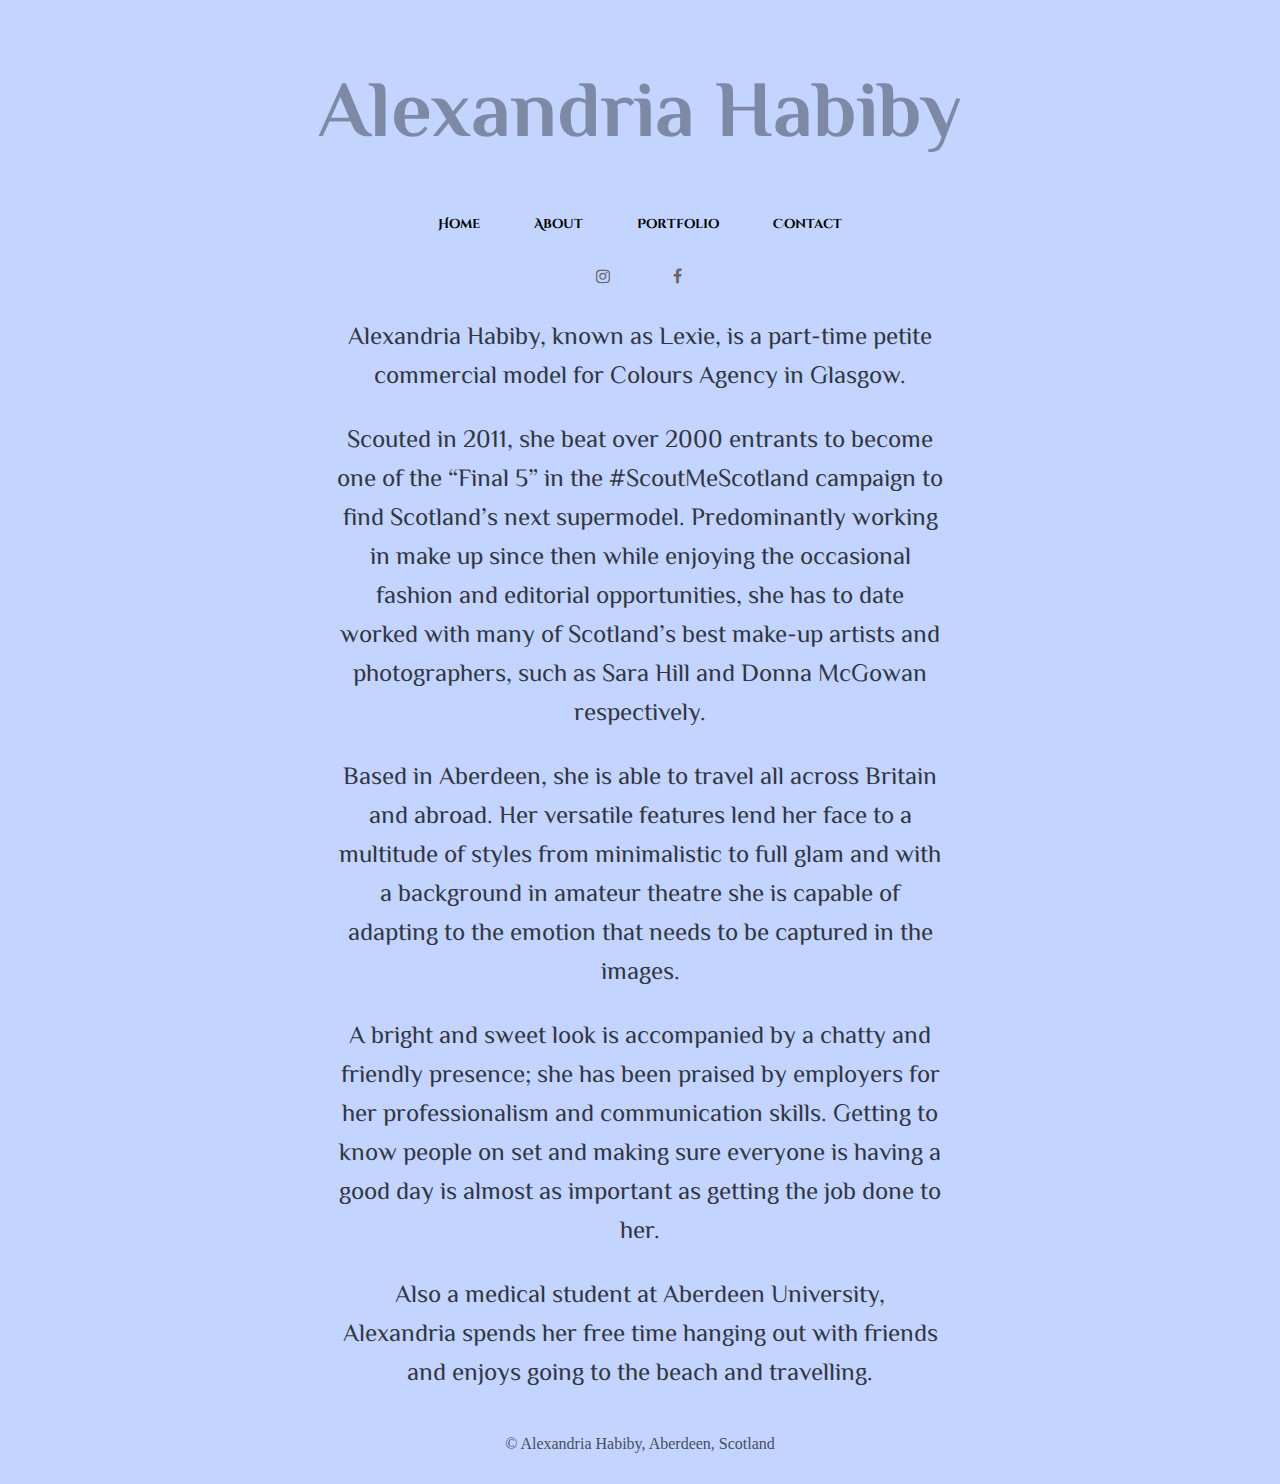
<file: about.html>
<!doctype html>
<html>

<head>
	<meta name="viewport" content="width=device-width, initial-scale=1.0">
	<meta charset="utf-8">
	<title>about</title>
	<link rel="stylesheet" href="style.css"> 
	<link rel="preconnect" href="https://fonts.gstatic.com">
	<link href="https://fonts.googleapis.com/css2?family=El+Messiri&display=swap" rel="stylesheet">
	<link href="https://fonts.googleapis.com/css2?family=Cinzel+Decorative&display=swap" rel="stylesheet">
	<link rel="stylesheet" href="https://cdnjs.cloudflare.com/ajax/libs/font-awesome/4.7.0/css/font-awesome.min.css">
</head>

<body>
	
	<div class="header">
		<h1> Alexandria Habiby</h1>
	</div>
	
	<div class="tabs">
		<a href="index.html"><button class="button">Home</button></a>
		<a href="about.html"><button class="button">About</button></a>
		<a href="portfolio.html"><button class="button">Portfolio</button></a>
		<a href="contact.html"><button class="button">Contact</button>
	</div>	
		
		
	<div class="socials">
		<a href="https://www.instagram.com/lexiehabiby/" class="fa fa-instagram"></a>
		<a href="https://www.facebook.com/lexhaaaa" class="fa fa-facebook"></a>	
	</div>
	
	<div class="p">
		
		<p style="text-align:center"> Alexandria Habiby, known as Lexie, is a part-time petite commercial model for Colours Agency in Glasgow.  
		</p>
		
		<p style="text-align:center"> Scouted in 2011, she beat over 2000 entrants to become one of the “Final 5” in the #ScoutMeScotland campaign to find Scotland’s next supermodel. Predominantly working in make up since then while enjoying the occasional fashion and editorial opportunities, she has to date worked with many of Scotland’s best make-up artists and photographers, such as Sara Hill and Donna McGowan respectively.
		</p>
		
		<p style="text-align:center">	Based in Aberdeen, she is able to travel all across Britain and abroad. Her versatile features lend her face to a multitude of styles from minimalistic to full glam and with a background in amateur theatre she is capable of adapting to the emotion that needs to be captured in the images.
		</p>
		
		<p style="text-align:center">A bright and sweet look is accompanied by a chatty and friendly presence; she has been praised by employers for her professionalism and communication skills. Getting to know people on set and making sure everyone is having a good day is almost as important as getting the job done to her.
		</p>
		
		<p style="text-align:center">Also a medical student at Aberdeen University, Alexandria spends her free time hanging out with friends and enjoys going to the beach and travelling.
		</p>
	
	</div>
		
	<footer class="footer">
		<p>© Alexandria Habiby, Aberdeen, Scotland </p>
	</footer>
		
</body>
</html>
</file>
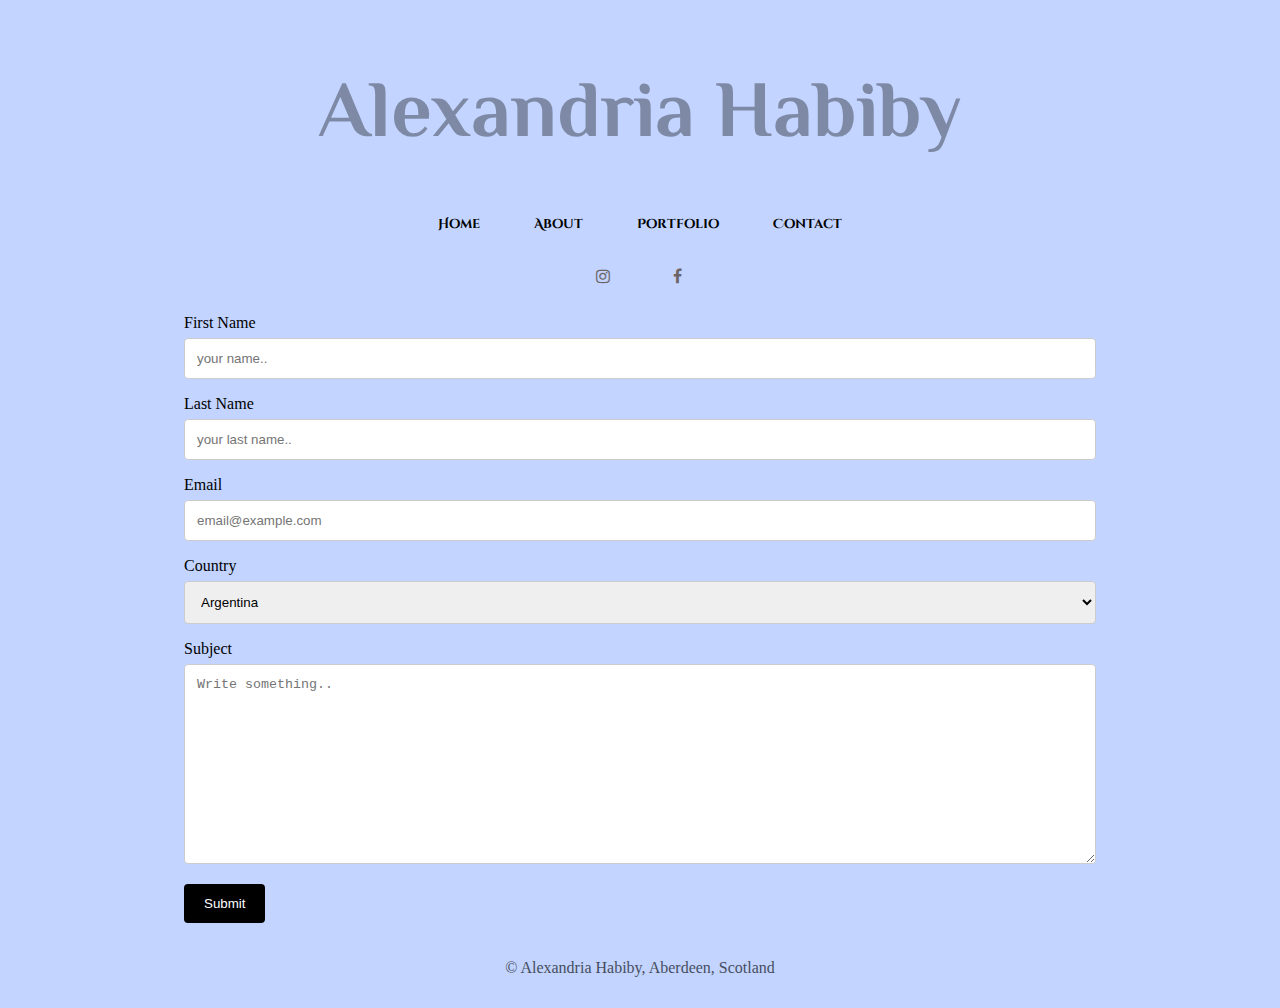
<file: contact.html>
<!doctype html>
<html>
<head>
	<meta name="viewport" content="width=device-width, initial-scale=1.0">
	<meta charset="utf-8">
	<title>Contact</title>
	<link rel="stylesheet" href="style.css"> 
	<link rel="preconnect" href="https://fonts.gstatic.com">
	<link href="https://fonts.googleapis.com/css2?family=El+Messiri&display=swap" rel="stylesheet">
	<link href="https://fonts.googleapis.com/css2?family=Cinzel+Decorative&display=swap" rel="stylesheet">
	<link rel="stylesheet" href="https://cdnjs.cloudflare.com/ajax/libs/font-awesome/4.7.0/css/font-awesome.min.css">    
</head>

<body>
	
	<div class="header">
		<h1> Alexandria Habiby</h1>
	</div>
	
	<div class="tabs">
		<a href="index.html"><button class="button">Home</button></a>
		<a href="about.html"><button class="button">About</button></a>
		<a href="portfolio.html"><button class="button">Portfolio</button></a>
		<a href="contact.html"><button class="button">Contact</button></a>
	</div>	
	
	<div class="socials">
		<a href="https://www.instagram.com/lexiehabiby/" class="fa fa-instagram"></a>	
		<a href="https://www.facebook.com/lexhaaaa" class="fa fa-facebook"></a>
	</div>
	
	<div class="container">
		<form action="action_page.php">
			
			<label for="fname">First Name</label>
			<input type="text" id="fname" name="firstname" placeholder="your name..">
			
			<label for="lname">Last Name</label>
			<input type="text" id="lname" name="lastname" placeholder="your last name..">
			
			<label for="email">Email</label>
			<input type="text" id="email" name="email" placeholder="email@example.com">
			
			<label for="country">Country</label>
			<select id="country" name="country">
				<option value="argentina">Argentina</option>
				<option value="australia">Australia</option>
				<option value="austria">Austria</option>
				<option value="belgium">Belgium</option>
				<option value="bolivia">Bolivia</option>
				<option value="brazil">Brazil</option>
				<option value="canada">Canada</option>
				<option value="chile">Chile</option>
				<option value="china">China</option>
				<option value="colombia">Colombia</option>
				<option value="cuba">Cuba</option>
				<option value="democratic republic of the congo">Democratic Republic of the Congo</option>
				<option value="denmark">Denmark</option>
				<option value="ecuador">Ecuador</option>
				<option value="egypt">Egypt</option>
				<option value="finland">Finland</option>
				<option value="france">France</option>
				<option value="gabon">Gabon</option>
				<option value="germany">Germany</option>
				<option value="greece">Greece</option>
				<option value="usa">Hungary</option>
				<option value="india">India</option>
				<option value="indonesia">Indonesia</option>
				<option value="ireland">Ireland</option>
				<option value="israel">Israel</option>
				<option value="italy">Italy</option>
				<option value="japan">Japan</option>
				<option value="kenya">Kenya</option>
				<option value="kuwait">Kuwait</option>
				<option value="laos">Laos</option>
				<option value="latvia">Latvia</option>
				<option value="lebanon">Lebanon</option>
				<option value="libya">Libya</option>
				<option value="mexico">Mexico</option>
				<option value="netherlands">Netherlands</option>
				<option value="new zealand">New Zealand</option>
				<option value="nigeria">Nigeria</option>
				<option value="norway">Norway</option>
				<option value="peru">Peru</option>
				<option value="poland">Poland</option>
				<option value="usa">Portugal</option>
				<option value="qatar">Qatar</option>
				<option value="russia">Russia</option>
				<option value="saudi arabia">Saudi Arabia</option>
				<option value="singapore">Singapore</option>
				<option value="south africa">South Africa</option>
				<option value="south korea">South Korea</option>
				<option value="spain">Spain</option>
				<option value="sweden">Sweden</option>
				<option value="switzerland">Switzerlnd</option>
				<option value="Tanzania">Tanzania</option>
				<option value="thailand">Thailand</option>
				<option value="turkey">Turkey</option>
				<option value="ukraine">Ukraine</option>
				<option value="usa">United Arab Emirates</option>
				<option value="united kingdom">United Kingdom</option>
				<option value="usa">United States of America</option>
				<option value="uruguay">Uruguay</option>
				<option value="venezuela">Venezuela</option>
				<option value="vietnam">Vietnam</option>
				<option value="zimbabwe">Zimbabwe</option>
				<option value="other">Other...</option>
		
			
			</select>
			<label for="subject">Subject</label>
    <textarea id="subject" name="subject" placeholder="Write something.." style="height:200px"></textarea>

    <input type="submit" value="Submit">

  </form>
</div>

	<footer class="footer">
		<p>© Alexandria Habiby, Aberdeen, Scotland </p>
	</footer>

</body>
</html>
</file>
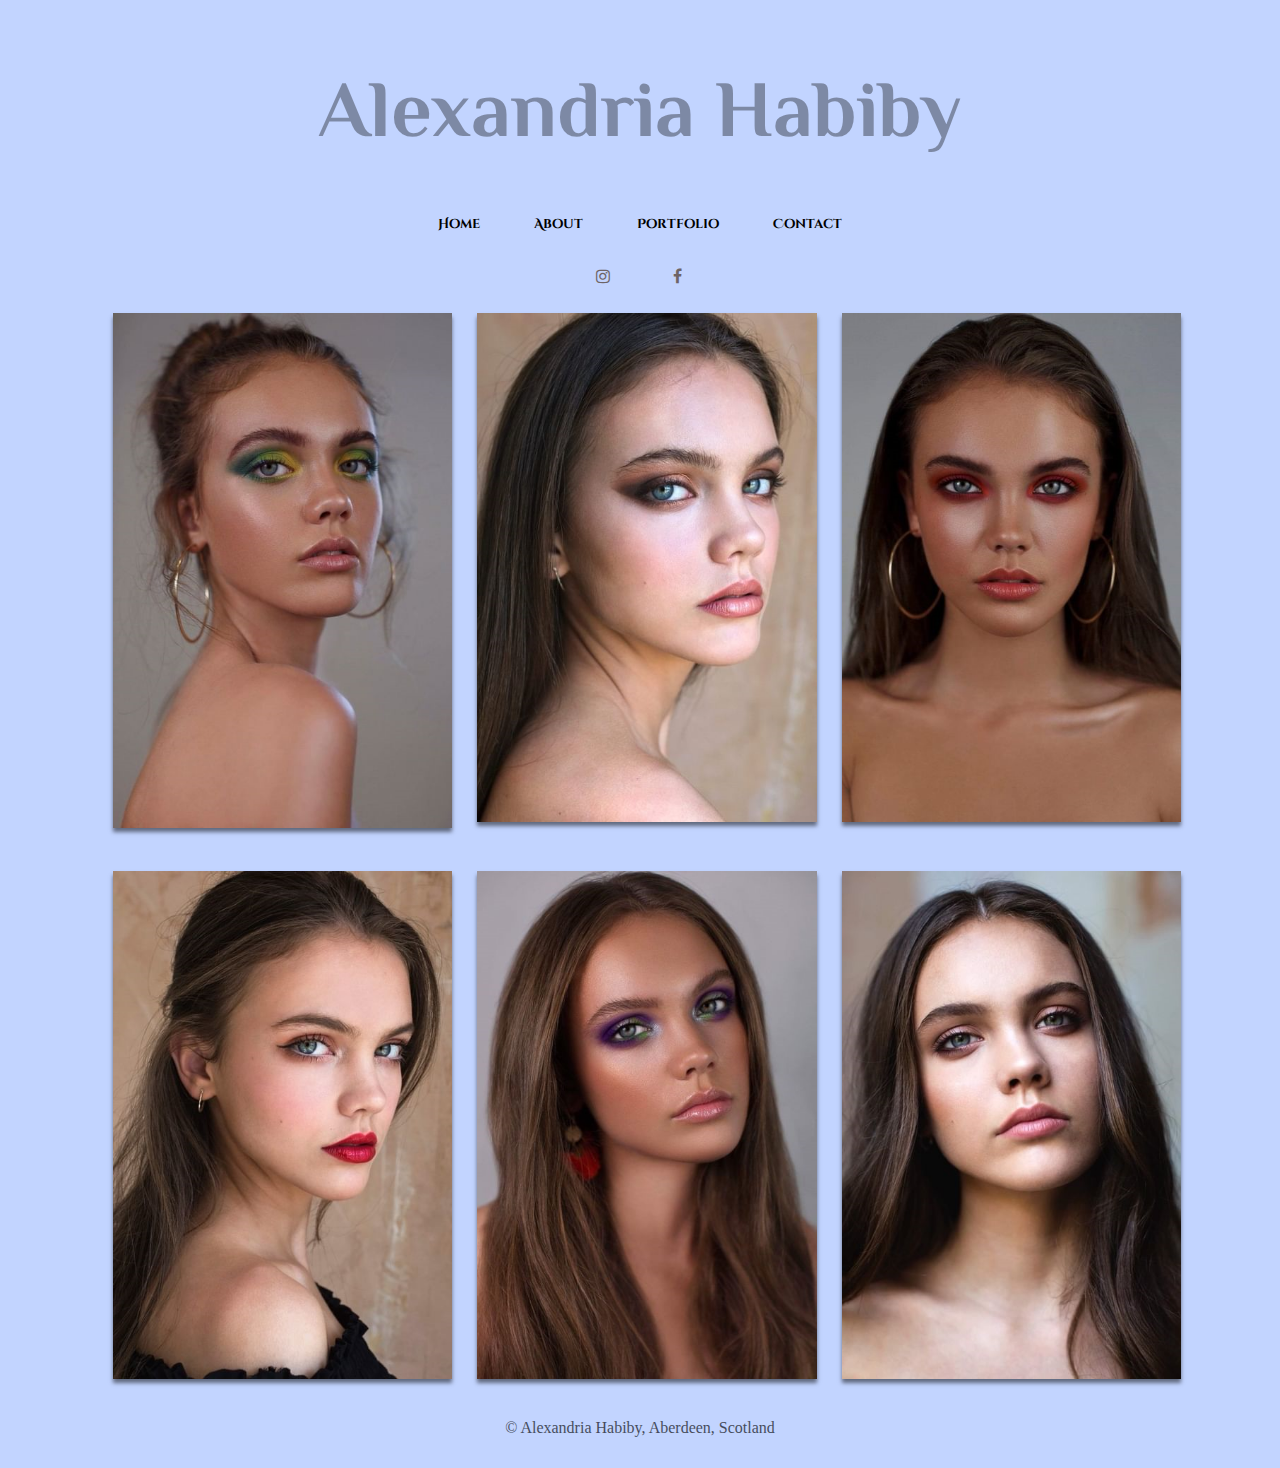
<file: portfolio.html>
<!doctype html>
<html>
<head>
	<meta name="viewport" content="width=device-width, initial-scale=1.0">
	<meta charset="utf-8">
	<meta name="keywords" content="HTML, CSS, JavaScript">
	<title>portfolio</title>
	<link rel="stylesheet" href="style.css"> 
	<link rel="preconnect" href="https://fonts.gstatic.com">
	<link href="https://fonts.googleapis.com/css2?family=El+Messiri&display=swap" rel="stylesheet">
	<link href="https://fonts.googleapis.com/css2?family=Cinzel+Decorative&display=swap" rel="stylesheet">
	<link rel="stylesheet" href="https://cdnjs.cloudflare.com/ajax/libs/font-awesome/4.7.0/css/font-awesome.min.css">   
</head>

<body>
	
	<div class="header">
		<h1> Alexandria Habiby</h1>
	</div>
	
	<div class="tabs">
		<a href="index.html"><button class="button">Home</button></a>
		<a href="about.html"><button class="button">About</button></a>
		<a href="portfolio.html"><button class="button">Portfolio</button></a>
		<a href="contact.html"><button class="button">Contact</button></a>
	</div>	
	
	<div class="socials">
		<a href="https://www.instagram.com/lexiehabiby/" class="fa fa-instagram"></a>	
		<a href="https://www.facebook.com/lexhaaaa" class="fa fa-facebook"></a>
	</div>
	
	<div class="photo">
		<div class="col">
			<img class="port1" src="img/boop 5.png">
		</div>
			
		<div class="col">
			<img class="port1" src="img/boop 8.png">
		</div>
		
		<div class="col">
			<img class="port1" src="img/boop 6.png">
		</div>
		
		<div class="col">
			<img class="port1" src="img/beepp.png">
		</div>
		
		<div class="col">
			<img class="port1" src="img/boop 7.png">
		</div>
		
		<div class="col">
			<img class="port1" src="img/boop 9.png">
		</div>
		
	
	</div>
		
	<footer class="footer">
		<p>© Alexandria Habiby, Aberdeen, Scotland </p>
	</footer>
	
	
	
	
	


	
	
	
	
	
</body>
</html>
</file>
<file: style.css>
@charset "utf-8";
/* CSS Document */


html {
	width: 100%;
	height: 100%;
}


body {
	margin: auto;
	width: 95%;
	height: 100%;
	background-color: #C2D4FF
}



.tabs {
	text-align: center;
}


.button {
	border: none;
	background-color: inherit;
	padding: 25px;
	font-size: 13px;
	font-weight: bold;
	font-family: 'Cinzel Decorative', cursive;
	cursor: pointer;
}


.button:hover {
	color: #9B9FB5;
}

.fa {
	padding: 10px;
	font-size: 30px;
	width: 50px;
	text-align: center;
	text-decoration: none;
}

.fa-facebook {    
  color:#6D6466;  
}  

.fa-instagram {   
  color:#6D6466;  
} 

.header h1 {
	text-align: center;
	font-family: 'El Messiri', sans-serif;
	font-size: 80px;
	margin-bottom: 10px;
	opacity: 35%;
}

.socials{
	text-align: center;
}

.photo {
	width: 90%;
	margin-left: auto;
	margin-right: auto;
	display: table;
}

.photo img {
	width: 100%;
	margin: 2%;
	box-shadow: 0px 4px 4px rgba(0, 0, 0, 0.5);
}

.footer {
	text-align: center;
	opacity: 65%;
	padding-bottom: 15px;	
}

.paragraph {
	align-content: center;
}
	
input[type=text], select, textarea {
	width: 100%;
	padding: 12px;
	border: 1px solid #ccc;
	border-radius: 4px;
	box-sizing: border-box;
	margin-top: 6px;
	margin-bottom: 16px;
	resize: vertical;
}

input[type=submit] {
	background-color: black;
	color: white;
	padding: 12px 20px;
	border: none;
	border-radius: 4px;
	cursor: pointer;
}

input[type=submit]:hover {
	background-color: #4A5759;
}

.container {
	margin-left: auto;
	margin-right: auto;
	width: 75%;
	border-radius: 5px;
	padding: 20px;
	display: table;
}

img:hover{
	color: #424242; 
	-webkit-transition: all .3s ease-in;
	-moz-transition: all .3s ease-in;
  	-ms-transition: all .3s ease-in;
  	-o-transition: all .3s ease-in;
  	transition: all .3s ease-in;
  	opacity: 1;
  	transform: scale(1.15);
	-ms-transform: scale(1.15);
	-webkit-transform: scale(1.15);
}

.col {
	width:31%;
  	padding:1.16%;
	float: right;
	display: table;
}

.port1 {
	box-shadow: 0px 4px 4px rgba(0, 0, 0, 0.7);
}
.p{
	margin-right: auto;
	margin-left: auto;
	align-content: center;
	width: 50%;
	font-size: 25px;
	font-family: 'El Messiri', sans-serif;
	opacity: 75%;
}
</file>
